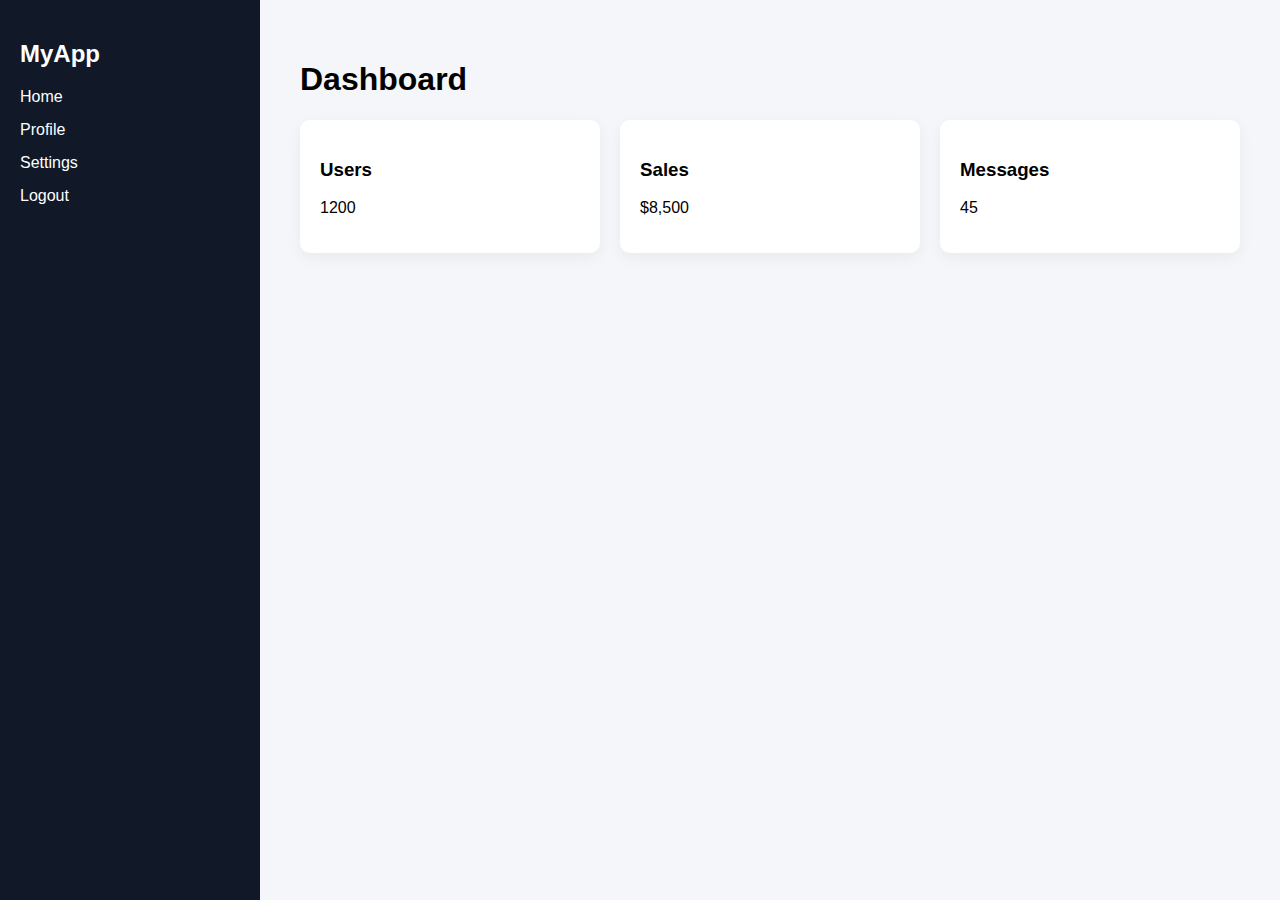
<file: dashboard.html>
<!DOCTYPE html>
<html lang="en">
<head>
    <meta charset="UTF-8">
    <title>Dashboard</title>
    <link rel="stylesheet" href="style.css">
</head>
<body>

<div class="dashboard">

    <aside class="sidebar">
        <h2>MyApp</h2>
        <ul>
            <li>Home</li>
            <li>Profile</li>
            <li>Settings</li>
            <li>Logout</li>
        </ul>
    </aside>

    <main class="content">
        <h1>Dashboard</h1>

        <div class="cards">
            <div class="card">
                <h3>Users</h3>
                <p>1200</p>
            </div>

            <div class="card">
                <h3>Sales</h3>
                <p>$8,500</p>
            </div>

            <div class="card">
                <h3>Messages</h3>
                <p>45</p>
            </div>
        </div>

    </main>

</div>

</body>
</html>
</file>
<file: style.css>
body {
    margin: 0;
    font-family: Arial, sans-serif;
    background: #f4f6f9;
}

/* LOGIN */
.login-container {
    display: flex;
    justify-content: center;
    align-items: center;
    height: 100vh;
}

.login-card {
    background: white;
    padding: 40px;
    border-radius: 12px;
    width: 350px;
    box-shadow: 0 10px 25px rgba(0,0,0,0.1);
    text-align: center;
}

.login-card input {
    width: 100%;
    padding: 12px;
    margin: 10px 0;
    border-radius: 8px;
    border: 1px solid #ccc;
}

.login-card button {
    width: 100%;
    padding: 12px;
    border: none;
    border-radius: 8px;
    background: #4f46e5;
    color: white;
    cursor: pointer;
}

.login-card button:hover {
    background: #4338ca;
}

/* DASHBOARD */
.dashboard {
    display: flex;
    height: 100vh;
}

.sidebar {
    width: 220px;
    background: #111827;
    color: white;
    padding: 20px;
}

.sidebar ul {
    list-style: none;
    padding: 0;
}

.sidebar li {
    margin: 15px 0;
}

.content {
    flex: 1;
    padding: 40px;
}

.cards {
    display: flex;
    gap: 20px;
}

.card {
    background: white;
    padding: 20px;
    border-radius: 10px;
    flex: 1;
    box-shadow: 0 5px 15px rgba(0,0,0,0.05);
}
</file>
